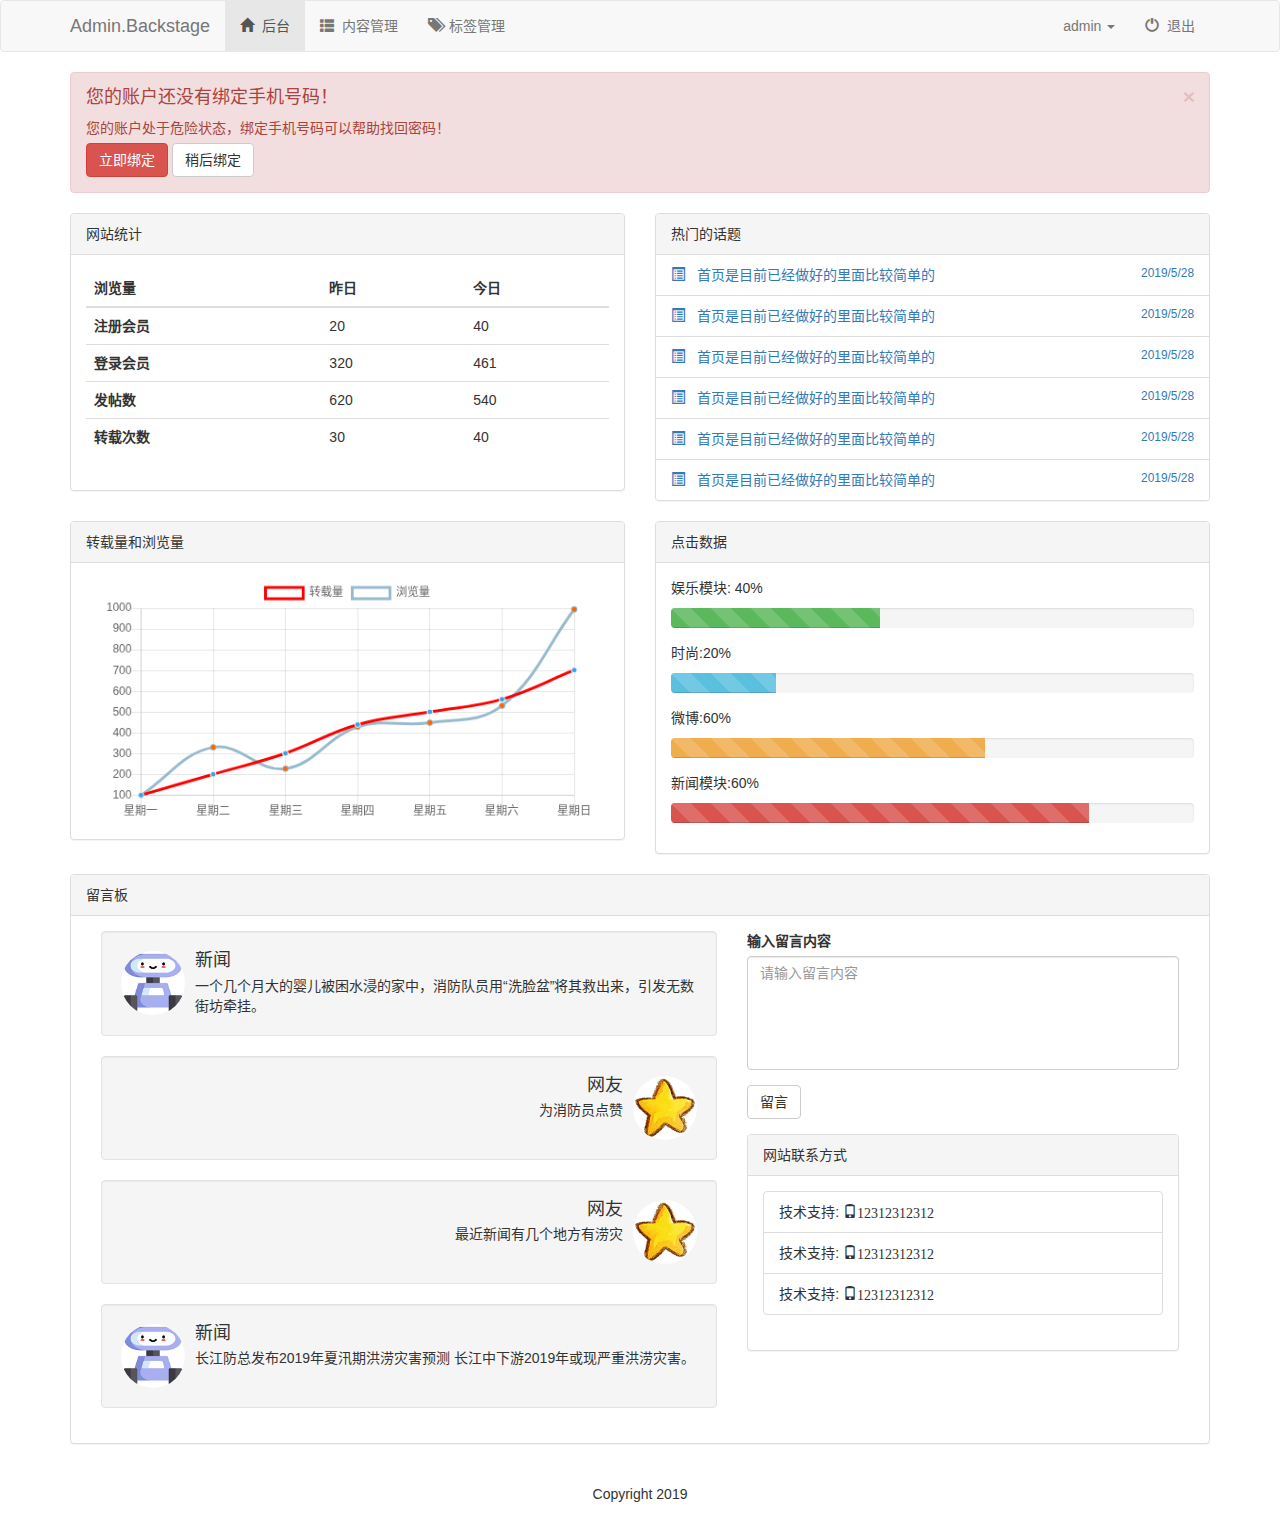
<file: index.html>
<!DOCTYPE html>
<html lang="zh-CN">
	<head>
		<meta charset="utf-8">
		<!--IE8开启标准的渲染模式-->
		<meta http-equiv="X-UA-Compatible" content="IE=edge">
		<!-- 视窗的配置 -->
		<meta name="viewport" content="width=device-width,initial-scale=1,user-scalable=no">
		<title>后台demo</title>
		<link rel="stylesheet" href="css/bootstrap.min.css">
		<link rel="stylesheet" href="css/index.css">
	</head>
	<body>
		<!-- 导航 -->
		<nav class="navbar navbar-default">
			<div class="container">
				<!-- 小屏幕导航按钮和logo -->
				<div class="navbar-header">
					<button class="navbar-toggle" data-toggle="collapse" data-target=".navbar-collapse">
						<span class="icon-bar"></span>
						<span class="icon-bar"></span>
						<span class="icon-bar"></span>
					</button>
					<a href="index.html" class="navbar-brand">Admin.Backstage</a>
				</div>

				<!-- 导航 -->
				<div class="navbar-collapse collapse">
					<ul class="nav navbar-nav ">
						<li class="active"><a href="index.html"><span class="glyphicon glyphicon-home"></span>&nbsp;&nbsp;后台</a></li>
						<li><a href="user_list.html"><span class="glyphicon glyphicon-th-list"></span>&nbsp;&nbsp;内容管理</a></li>
						<li><a href="tag.html"><span class="glyphicon glyphicon-tags"></span>&nbsp;&nbsp;标签管理</a></li>
					</ul>
					<ul class="nav navbar-nav navbar-right">
						<li class="dropdown">
							<a id="dLabel" type="button" data-toggle="dropdown" aria-haspopup="true" aria-expanded="false">
								admin
								<span class="caret"></span>
							</a>
							<ul class="dropdown-menu" aria-labelledby="dLabel">
								<li><a href="index.html"><span class="glyphicon glyphicon-star-empty"></span>&nbsp;&nbsp;返回首页</a></li>
								<li><a href=""><span class="glyphicon glyphicon-user"></span>&nbsp;&nbsp;个人主页</a></li>
								<li><a href=""><span class="glyphicon glyphicon-cog"></span>&nbsp;&nbsp;账户中心</a></li>
								<li><a href=""><span class="glyphicon glyphicon-credit-card"></span>&nbsp;&nbsp;账户中心</a></li>
								<li><a href=""><span class="glyphicon glyphicon-heart"></span>&nbsp;&nbsp;我的收藏</a></li>
							</ul>
						</li>
						<li><a href=""><span class="glyphicon glyphicon-off"></span>&nbsp;&nbsp;退出</a></li>
					</ul>
				</div>
			</div>
		</nav>
		<!-- 导航 end -->

		<!-- 警告框 -->
		<div class="container">
			<div class="row">
				<div class="col-md-12">
					<div class="alert alert-danger alert-dismissible fade in" role="alert">
						<button type="button" class="close" data-dismiss="alert" aria-label="Close"><span aria-hidden="true">×</span></button>
						<h4>您的账户还没有绑定手机号码！</h4>
						<p>您的账户处于危险状态，绑定手机号码可以帮助找回密码！</p>
						<p>
							<button type="button" class="btn btn-danger">立即绑定</button>
							<button type="button" class="btn btn-default" data-dismiss="alert">稍后绑定</button>
						</p>
					</div>
				</div>
				<!-- 警告 end -->
				<div class="col-md-6">
					<div class="panel panel-default">
						<div class="panel-heading">网站统计</div>
						<div class="panel-body">
							<table class="table table-hover">
								<thead>
									<tr>
										<th>浏览量</th>
										<th>昨日</th>
										<th>今日</th>
									</tr>
								</thead>
								<tbody>
									<tr>
										<th scope="row">注册会员</th>
										<td>20</td>
										<td>40</td>
									</tr>
									<tr>
										<th scope="row">登录会员</th>
										<td>320</td>
										<td>461</td>
									</tr>
									<tr>
										<th scope="row">发帖数</th>
										<td>620</td>
										<td>540</td>
									</tr>
									<tr>
										<th scope="row">转载次数</th>
										<td>30</td>
										<td>40</td>
									</tr>
								</tbody>
							</table>
						</div>
					</div>
				</div>
				<!-- 网站统计 end -->
				<div class="col-md-6">
					<div class="panel panel-default">
						<div class="panel-heading">热门的话题</div>
						<ul class="list-group">
							<li class="list-group-item">
								<a href="index.html">
									<span class="glyphicon-refresh glyphicon glyphicon-list-alt"></span>
									&nbsp;&nbsp;首页是目前已经做好的里面比较简单的
									<small class="pull-right">2019/5/28</small>
								</a>
							</li>
							<li class="list-group-item">
								<a href="index.html">
									<span class="glyphicon-refresh glyphicon glyphicon-list-alt"></span>
									&nbsp;&nbsp;首页是目前已经做好的里面比较简单的
									<small class="pull-right">2019/5/28</small>
								</a>
							</li>
							<li class="list-group-item">
								<a href="index.html">
									<span class="glyphicon-refresh glyphicon glyphicon-list-alt"></span>
									&nbsp;&nbsp;首页是目前已经做好的里面比较简单的
									<small class="pull-right">2019/5/28</small>
								</a>
							</li>
							<li class="list-group-item">
								<a href="index.html">
									<span class="glyphicon-refresh glyphicon glyphicon-list-alt"></span>
									&nbsp;&nbsp;首页是目前已经做好的里面比较简单的
									<small class="pull-right">2019/5/28</small>
								</a>
							</li>
							<li class="list-group-item">
								<a href="index.html">
									<span class="glyphicon-refresh glyphicon glyphicon-list-alt"></span>
									&nbsp;&nbsp;首页是目前已经做好的里面比较简单的
									<small class="pull-right">2019/5/28</small>
								</a>
							</li>
							<li class="list-group-item">
								<a href="index.html">
									<span class="glyphicon-refresh glyphicon glyphicon-list-alt"></span>
									&nbsp;&nbsp;首页是目前已经做好的里面比较简单的
									<small class="pull-right">2019/5/28</small>
								</a>
							</li>
						</ul>
					</div>
				</div>
				<!-- 数据图 -->
				<div class="col-md-6">
					<div class="panel panel-default">
						<div class="panel-heading">转载量和浏览量</div>
						<div class="panel-body">
							<canvas id="canvas" class="col-md-12"></canvas>
						</div>
					</div>
				</div>
				<!-- 数据图 end -->
				<div class="col-md-6">
					<div class="panel panel-default">
						<div class="panel-heading">点击数据</div>
						<div class="panel-body">
							<p>娱乐模块: 40%</p>
							<div class="progress">
								<div class="progress-bar progress-bar-success progress-bar-striped" role="progressbar" aria-valuenow="40"
								 aria-valuemin="0" aria-valuemax="100" style="width: 40%">
									<span class="sr-only">40%</span>
								</div>
							</div>
							<p>时尚:20%</p>
							<div class="progress">
								<div class="progress-bar progress-bar-info progress-bar-striped" role="progressbar" aria-valuenow="20"
								 aria-valuemin="0" aria-valuemax="100" style="width: 20%">
									<span class="sr-only">20%</span>
								</div>
							</div>
							<p>微博:60%</p>
							<div class="progress">
								<div class="progress-bar progress-bar-warning progress-bar-striped" role="progressbar" aria-valuenow="60"
								 aria-valuemin="0" aria-valuemax="100" style="width: 60%">
									<span class="sr-only">60% </span>
								</div>
							</div>
							<p>新闻模块:60%</p>
							<div class="progress">
								<div class="progress-bar progress-bar-danger progress-bar-striped" role="progressbar" aria-valuenow="80"
								 aria-valuemin="0" aria-valuemax="100" style="width: 80%">
									<span class="sr-only">80%</span>
								</div>
							</div>
						</div>
					</div>
				</div>
				<!-- 点击数据 end -->
				<!-- 留言板 -->
				<div class="col-md-12">
					<div class="panel panel-default">
						<div class="panel-heading">留言板</div>
						<div class="panel-body">
							<div class="col-md-7">
								<!-- 一个模块 -->
								<div class="media well">
									<div class="media-left">
										<a href="#">
											<img class="media-object wh64" src="imgs/robot.png" alt="新闻">
										</a>
									</div>
									<div class="media-body">
										<h4 class="media-heading">新闻</h4>
										一个几个月大的婴儿被困水浸的家中，消防队员用“洗脸盆”将其救出来，引发无数街坊牵挂。
									</div>
								</div>
								<!-- 一个模块 end-->
								<div class="media well">
									<div class="media-body text-right">
										<h4 class="media-heading">网友</h4>
										为消防员点赞
									</div>
									<div class="media-right">
										<a href="#">
											<img class="media-object wh64" src="imgs/start.png" alt="网友">
										</a>
									</div>
								</div>
								<div class="media well">
									<div class="media-body text-right">
										<h4 class="media-heading">网友</h4>
										最近新闻有几个地方有涝灾
									</div>
									<div class="media-right">
										<a href="#">
											<img class="media-object wh64" src="imgs/start.png" alt="网友">
										</a>
									</div>
								</div>
								<div class="media well">
									<div class="media-left">
										<a href="#">
											<img class="media-object wh64" src="imgs/robot.png" alt="新闻">
										</a>
									</div>
									<div class="media-body">
										<h4 class="media-heading">新闻</h4>
										长江防总发布2019年夏汛期洪涝灾害预测 长江中下游2019年或现严重洪涝灾害。
									</div>
								</div>
							</div>
							<!-- 显示板 end -->
							<div class="col-md-5">
								<form action="#">
									<div class="form-group">
										<label for="text1">输入留言内容</label>
										<textarea class="form-control" id="text1" cols="10" rows="5" placeholder="请输入留言内容"></textarea>
										<button type="submit" class="btn btn-default mar_top_15">留言</button>
									</div>
								</form>
								<div class="panel panel-default">
									<div class="panel-heading">网站联系方式</div>
									<div class="panel-body">
										<ul class="list-group">
											<li class="list-group-item ">
												技术支持:&nbsp;<span class="glyphicon glyphicon-phone"></:span>12312312312
											</li>
											<li class="list-group-item ">
												技术支持:&nbsp;<span class="glyphicon glyphicon-phone"></:span>12312312312
											</li>
											<li class="list-group-item ">
												技术支持:&nbsp;<span class="glyphicon glyphicon-phone"></:span>12312312312
											</li>
										</ul>
									</div>
								</div>
							</div>
							<!-- 联系方式end -->
						</div>
					</div>
				</div>
			</div>
		</div>
		</div>
		<!-- 警告 end-->


		<!-- footer -->
		<footer>
			<div class="container">
				<div class="row">
					<div class="col-md-12">
						<p>Copyright&nbsp;2019 </p>
					</div>
				</div>
			</div>
		</footer>
		<!-- footer -->

		<!-- 引入jQuery文件 -->
		<script src="js/jquery.js"></script>
		<!-- 引入Bootstrap的css样式和js样式 -->
		<script src="js/bootstrap.min.js"></script>
		<script src="js/chart.js"></script>
		<script src="js/index.js"></script>
	</body>
</html>
</file>
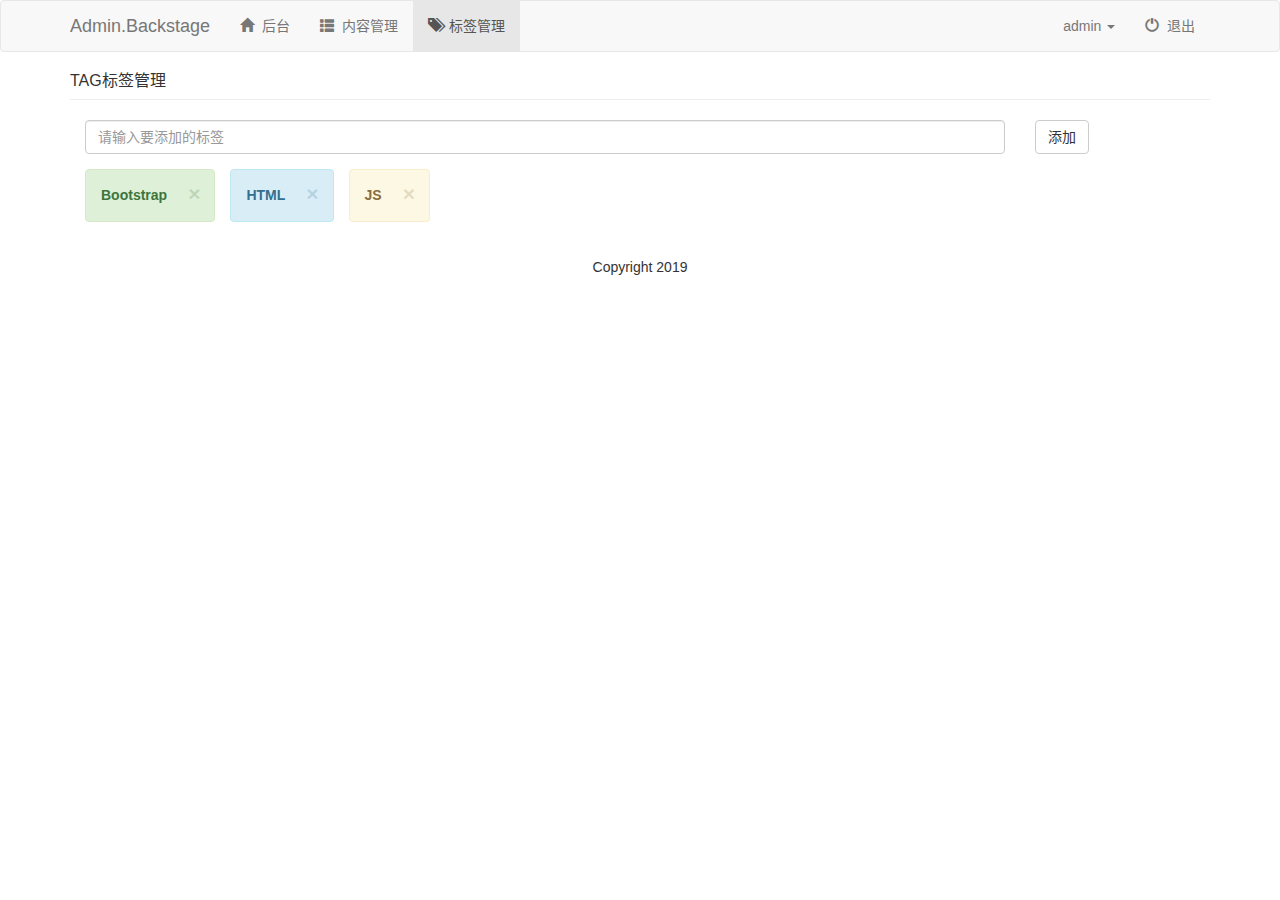
<file: tag.html>
<!DOCTYPE html>
<html lang="zh-CN">
	<head>
		<meta charset="utf-8">
		<!--IE8开启标准的渲染模式-->
		<meta http-equiv="X-UA-Compatible" content="IE=edge">
		<!-- 视窗的配置 -->
		<meta name="viewport" content="width=device-width,initial-scale=1,user-scalable=no">
		<title>后台demo</title>
		<link rel="stylesheet" href="css/bootstrap.min.css">
		<link rel="stylesheet" href="css/index.css">
	</head>
	<body>
		<!-- 导航 -->
		<nav class="navbar navbar-default">
			<div class="container">
				<!-- 小屏幕导航按钮和logo -->
				<div class="navbar-header">
					<button class="navbar-toggle" data-toggle="collapse" data-target=".navbar-collapse">
						<span class="icon-bar"></span>
						<span class="icon-bar"></span>
						<span class="icon-bar"></span>
					</button>
					<a href="index.html" class="navbar-brand">Admin.Backstage</a>
				</div>

				<!-- 导航 -->
				<div class="navbar-collapse collapse">
					<ul class="nav navbar-nav ">
						<li><a href="index.html"><span class="glyphicon glyphicon-home"></span>&nbsp;&nbsp;后台</a></li>
						<li><a href="user_list.html"><span class="glyphicon glyphicon-th-list"></span>&nbsp;&nbsp;内容管理</a></li>
						<li class="active"><a href="tag.html"><span class="glyphicon glyphicon-tags"></span>&nbsp;&nbsp;标签管理</a></li>
					</ul>
					<ul class="nav navbar-nav navbar-right">
						<li class="dropdown">
							<a id="dLabel" type="button" data-toggle="dropdown" aria-haspopup="true" aria-expanded="false">
								admin
								<span class="caret"></span>
							</a>
							<ul class="dropdown-menu" aria-labelledby="dLabel">
								<li><a href="index.html"><span class="glyphicon glyphicon-star-empty"></span>返回首页</a></li>
								<li><a href=""><span class="glyphicon glyphicon-user"></span>&nbsp;&nbsp;&nbsp;&nbsp;个人主页</a></li>
								<li><a href=""><span class="glyphicon glyphicon-cog"></span>&nbsp;&nbsp;账户中心</a></li>
								<li><a href=""><span class="glyphicon glyphicon-credit-card"></span>&nbsp;&nbsp;账户中心</a></li>
								<li><a href=""><span class="glyphicon glyphicon-heart"></span>&nbsp;&nbsp;我的收藏</a></li>
							</ul>
						</li>
						<li><a href=""><span class="glyphicon glyphicon-off"></span>&nbsp;&nbsp;退出</a></li>
					</ul>
				</div>
			</div>
		</nav>
		<!-- 导航 end -->

		<div class="container">
			<div class="row">
				<div class="col-md-12">
					<div class="page-header">
						<h1>TAG标签管理</h1>
					</div>
					<div class="col-md-12 pad0">
						<form action="">
							<div class="col-md-10">
								<input type="text" class="form-control" placeholder="请输入要添加的标签">
							</div>
							<div class="col-md-2">
								<button type="sumbit" class="btn btn-default">添加</button>
							</div>
						</form>
					</div>
					<div class="col-md-12 taglist">
						<div class="alert alert-success alert-dismissible pull-left" role="alert">
							<button type="button" class="close" data-dismiss="alert" aria-label="Close"><span aria-hidden="true">&times;</span></button>
							<strong>Bootstrap</strong>
						</div>
						<div class="alert alert-info alert-dismissible pull-left" role="alert">
							<button type="button" class="close" data-dismiss="alert" aria-label="Close"><span aria-hidden="true">&times;</span></button>
							<strong>HTML</strong>
						</div>
						<div class="alert alert-warning alert-dismissible pull-left" role="alert">
							<button type="button" class="close" data-dismiss="alert" aria-label="Close"><span aria-hidden="true">&times;</span></button>
							<strong>JS</strong> 
						</div>
					</div>
				</div>
			</div>
		</div>

		<!-- footer -->
		<footer>
			<div class="container">
				<div class="row">
					<div class="col-md-12">
						<p>Copyright&nbsp;2019 </p>
					</div>
				</div>
			</div>
		</footer>
		<!-- footer -->

		<!-- 引入jQuery文件 -->
		<script src="js/jquery.js"></script>
		<!-- 引入Bootstrap的css样式和js样式 -->
		<script src="js/bootstrap.min.js"></script>
	</body>
</html>
</file>
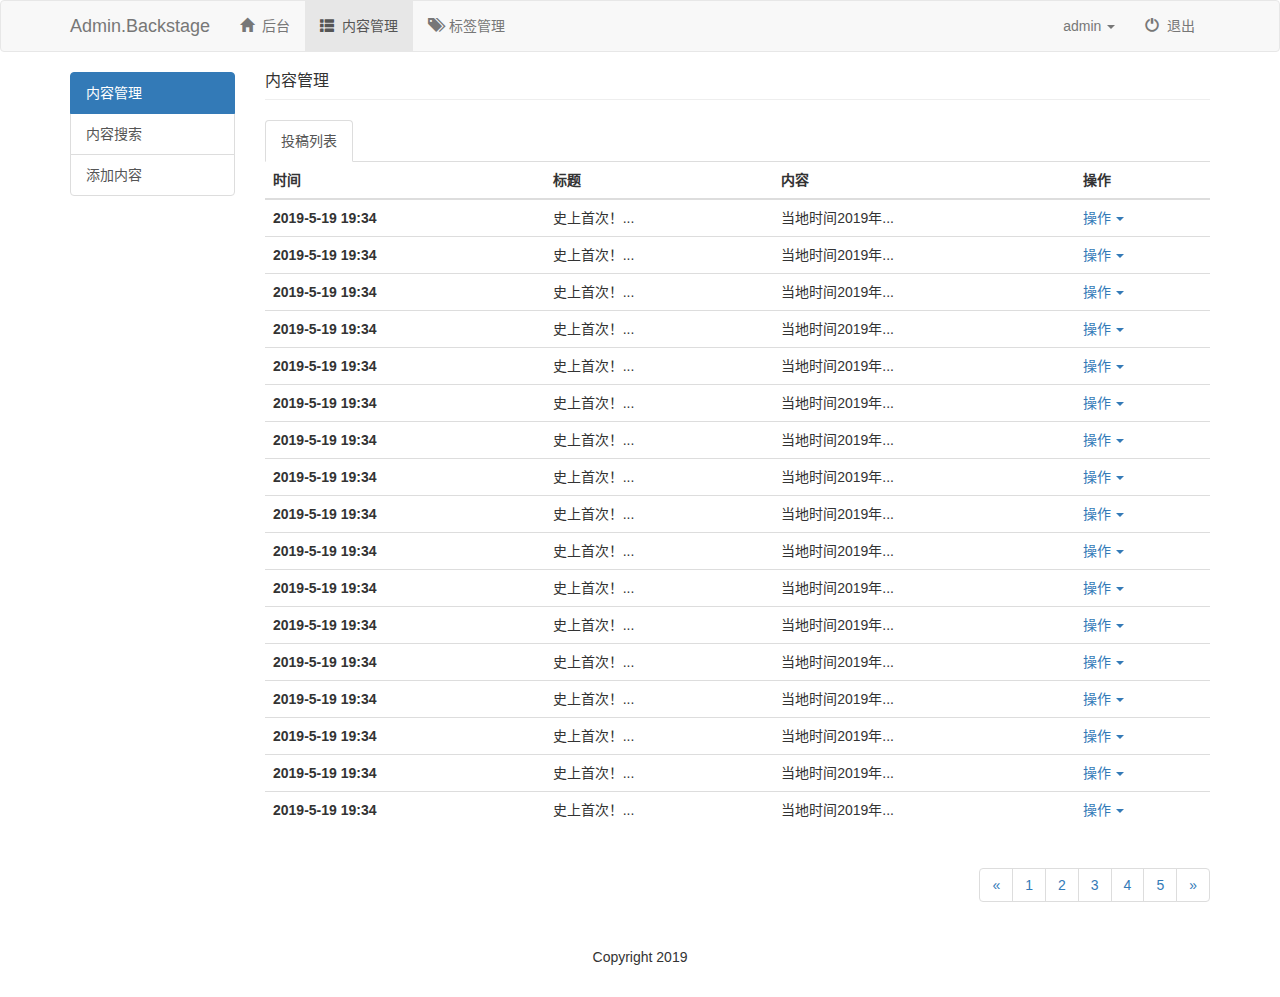
<file: user_list.html>
<!DOCTYPE html>
<html lang="zh-CN">
	<head>
		<meta charset="utf-8">
		<!--IE8开启标准的渲染模式-->
		<meta http-equiv="X-UA-Compatible" content="IE=edge">
		<!-- 视窗的配置 -->
		<meta name="viewport" content="width=device-width,initial-scale=1,user-scalable=no">
		<title>后台demo</title>
		<link rel="stylesheet" href="css/bootstrap.min.css">
		<link rel="stylesheet" href="css/index.css">
	</head>
	<body>
		<!-- 导航 -->
		<nav class="navbar navbar-default">
			<div class="container">
				<!-- 小屏幕导航按钮和logo -->
				<div class="navbar-header">
					<button class="navbar-toggle" data-toggle="collapse" data-target=".navbar-collapse">
						<span class="icon-bar"></span>
						<span class="icon-bar"></span>
						<span class="icon-bar"></span>
					</button>
					<a href="index.html" class="navbar-brand">Admin.Backstage</a>
				</div>

				<!-- 导航 -->
				<div class="navbar-collapse collapse">
					<ul class="nav navbar-nav ">
						<li><a href="index.html"><span class="glyphicon glyphicon-home"></span>&nbsp;&nbsp;后台</a></li>
						<li class="active"><a href="user_list.html"><span class="glyphicon glyphicon-th-list"></span>&nbsp;&nbsp;内容管理</a></li>
						<li><a href="tag.html"><span class="glyphicon glyphicon-tags"></span>&nbsp;&nbsp;标签管理</a></li>
					</ul>
					<ul class="nav navbar-nav navbar-right">
						<li class="dropdown">
							<a id="dLabel" type="button" data-toggle="dropdown" aria-haspopup="true" aria-expanded="false">
								admin
								<span class="caret"></span>
							</a>
							<ul class="dropdown-menu" aria-labelledby="dLabel">
								<li><a href="index.html"><span class="glyphicon glyphicon-star-empty"></span>&nbsp;&nbsp;返回首页</a></li>
								<li><a href=""><span class="glyphicon glyphicon-user"></span>&nbsp;&nbsp;个人主页</a></li>
								<li><a href=""><span class="glyphicon glyphicon-cog"></span>&nbsp;&nbsp;账户中心</a></li>
								<li><a href=""><span class="glyphicon glyphicon-credit-card"></span>&nbsp;&nbsp;账户中心</a></li>
								<li><a href=""><span class="glyphicon glyphicon-heart"></span>&nbsp;&nbsp;我的收藏</a></li>
							</ul>
						</li>
						<li><a href=""><span class="glyphicon glyphicon-off"></span>&nbsp;&nbsp;退出</a></li>
					</ul>
				</div>
			</div>
		</nav>
		<!-- 导航 end -->

		<!-- contain -->
		<div class="container">
			<div class="row">
				<div class="col-md-2">
					<div class="list-group">
						<a href="user_list.html" class="list-group-item active">内容管理</a>
						<a href="user_search.html" class="list-group-item">内容搜索</a>
						<a rol="button" class="list-group-item"  data-toggle="modal" data-target="#myModal">添加内容</a>
					</div>
				</div>
				<!--左边 end -->
				<div class="col-md-10">
					<div class="page-header">
						<h1>内容管理</h1>
					</div>
					<ul class="nav nav-tabs">
						<li class="active">
							<a href="user_list.html">
								投稿列表
							</a>
						</li>
					</ul>
					<table class="table">
						<thead>
							<tr>
								<th>时间</th>
								<th>标题</th>
								<th>内容</th>
								<th>操作</th>
							</tr>
						</thead>
						<tbody>
							<tr>
								<th scope="row">2019-5-19 19:34</th>
								<td>史上首次！...</td>
								<td>当地时间2019年...</td>
								<td>
									<div role="presentation" class="dropdown">
										<a class="dropdown-toggle" data-toggle="dropdown" href="#" role="button" aria-haspopup="true" aria-expanded="false">
											操作 <span class="caret"></span>
										</a>
										<ul class="dropdown-menu">
											<li>编辑</li>
											<li>删除</li>
											<li>锁定</li>
										</ul>
									</div>
								</td>
							</tr>
							<tr>
								<th scope="row">2019-5-19 19:34</th>
								<td>史上首次！...</td>
								<td>当地时间2019年...</td>
								<td>
									<div role="presentation" class="dropdown">
										<a class="dropdown-toggle" data-toggle="dropdown" href="#" role="button" aria-haspopup="true" aria-expanded="false">
											操作 <span class="caret"></span>
										</a>
										<ul class="dropdown-menu">
											<li>编辑</li>
											<li>删除</li>
											<li>锁定</li>
										</ul>
									</div>
								</td>
							</tr>
							<tr>
								<th scope="row">2019-5-19 19:34</th>
								<td>史上首次！...</td>
								<td>当地时间2019年...</td>
								<td>
									<div role="presentation" class="dropdown">
										<a class="dropdown-toggle" data-toggle="dropdown" href="#" role="button" aria-haspopup="true" aria-expanded="false">
											操作 <span class="caret"></span>
										</a>
										<ul class="dropdown-menu">
											<li>编辑</li>
											<li>删除</li>
											<li>锁定</li>
										</ul>
									</div>
								</td>
							</tr>
							<tr>
								<th scope="row">2019-5-19 19:34</th>
								<td>史上首次！...</td>
								<td>当地时间2019年...</td>
								<td>
									<div role="presentation" class="dropdown">
										<a class="dropdown-toggle" data-toggle="dropdown" href="#" role="button" aria-haspopup="true" aria-expanded="false">
											操作 <span class="caret"></span>
										</a>
										<ul class="dropdown-menu">
											<li><a href="#">编辑</a></li>
											<li><a href="#">删除</a></li>
											<li><a href="#">锁定</a></li>
										</ul>
									</div>
								</td>
							</tr>
							<tr>
								<th scope="row">2019-5-19 19:34</th>
								<td>史上首次！...</td>
								<td>当地时间2019年...</td>
								<td>
									<div role="presentation" class="dropdown">
										<a class="dropdown-toggle" data-toggle="dropdown" href="#" role="button" aria-haspopup="true" aria-expanded="false">
											操作 <span class="caret"></span>
										</a>
										<ul class="dropdown-menu">
											<li><a href="#">编辑</a></li>
											<li><a href="#">删除</a></li>
											<li><a href="#">锁定</a></li>
										</ul>
									</div>
								</td>
							</tr>
							<tr>
								<th scope="row">2019-5-19 19:34</th>
								<td>史上首次！...</td>
								<td>当地时间2019年...</td>
								<td>
									<div role="presentation" class="dropdown">
										<a class="dropdown-toggle" data-toggle="dropdown" href="#" role="button" aria-haspopup="true" aria-expanded="false">
											操作 <span class="caret"></span>
										</a>
										<ul class="dropdown-menu">
											<li><a href="#">编辑</a></li>
											<li><a href="#">删除</a></li>
											<li><a href="#">锁定</a></li>
										</ul>
									</div>
								</td>
							</tr>
							<tr>
								<th scope="row">2019-5-19 19:34</th>
								<td>史上首次！...</td>
								<td>当地时间2019年...</td>
								<td>
									<div role="presentation" class="dropdown">
										<a class="dropdown-toggle" data-toggle="dropdown" href="#" role="button" aria-haspopup="true" aria-expanded="false">
											操作 <span class="caret"></span>
										</a>
										<ul class="dropdown-menu">
											<li><a href="#">编辑</a></li>
											<li><a href="#">删除</a></li>
											<li><a href="#">锁定</a></li>
										</ul>
									</div>
								</td>
							</tr>
							<tr>
								<th scope="row">2019-5-19 19:34</th>
								<td>史上首次！...</td>
								<td>当地时间2019年...</td>
								<td>
									<div role="presentation" class="dropdown">
										<a class="dropdown-toggle" data-toggle="dropdown" href="#" role="button" aria-haspopup="true" aria-expanded="false">
											操作 <span class="caret"></span>
										</a>
										<ul class="dropdown-menu">
											<li><a href="#">编辑</a></li>
											<li><a href="#">删除</a></li>
											<li><a href="#">锁定</a></li>
										</ul>
									</div>
								</td>
							</tr>
							<tr>
								<th scope="row">2019-5-19 19:34</th>
								<td>史上首次！...</td>
								<td>当地时间2019年...</td>
								<td>
									<div role="presentation" class="dropdown">
										<a class="dropdown-toggle" data-toggle="dropdown" href="#" role="button" aria-haspopup="true" aria-expanded="false">
											操作 <span class="caret"></span>
										</a>
										<ul class="dropdown-menu">
											<li><a href="#">编辑</a></li>
											<li><a href="#">删除</a></li>
											<li><a href="#">锁定</a></li>
										</ul>
									</div>
								</td>
							</tr>
							<tr>
								<th scope="row">2019-5-19 19:34</th>
								<td>史上首次！...</td>
								<td>当地时间2019年...</td>
								<td>
									<div role="presentation" class="dropdown">
										<a class="dropdown-toggle" data-toggle="dropdown" href="#" role="button" aria-haspopup="true" aria-expanded="false">
											操作 <span class="caret"></span>
										</a>
										<ul class="dropdown-menu">
											<li><a href="#">编辑</a></li>
											<li><a href="#">删除</a></li>
											<li><a href="#">锁定</a></li>
										</ul>
									</div>
								</td>
							</tr>
							<tr>
								<th scope="row">2019-5-19 19:34</th>
								<td>史上首次！...</td>
								<td>当地时间2019年...</td>
								<td>
									<div role="presentation" class="dropdown">
										<a class="dropdown-toggle" data-toggle="dropdown" href="#" role="button" aria-haspopup="true" aria-expanded="false">
											操作 <span class="caret"></span>
										</a>
										<ul class="dropdown-menu">
											<li><a href="#">编辑</a></li>
											<li><a href="#">删除</a></li>
											<li><a href="#">锁定</a></li>
										</ul>
									</div>
								</td>
							</tr>
							<tr>
								<th scope="row">2019-5-19 19:34</th>
								<td>史上首次！...</td>
								<td>当地时间2019年...</td>
								<td>
									<div role="presentation" class="dropdown">
										<a class="dropdown-toggle" data-toggle="dropdown" href="#" role="button" aria-haspopup="true" aria-expanded="false">
											操作 <span class="caret"></span>
										</a>
										<ul class="dropdown-menu">
											<li><a href="#">编辑</a></li>
											<li><a href="#">删除</a></li>
											<li><a href="#">锁定</a></li>
										</ul>
									</div>
								</td>
							</tr>
							<tr>
								<th scope="row">2019-5-19 19:34</th>
								<td>史上首次！...</td>
								<td>当地时间2019年...</td>
								<td>
									<div role="presentation" class="dropdown">
										<a class="dropdown-toggle" data-toggle="dropdown" href="#" role="button" aria-haspopup="true" aria-expanded="false">
											操作 <span class="caret"></span>
										</a>
										<ul class="dropdown-menu">
											<li><a href="#">编辑</a></li>
											<li><a href="#">删除</a></li>
											<li><a href="#">锁定</a></li>
										</ul>
									</div>
								</td>
							</tr>
							<tr>
								<th scope="row">2019-5-19 19:34</th>
								<td>史上首次！...</td>
								<td>当地时间2019年...</td>
								<td>
									<div role="presentation" class="dropdown">
										<a class="dropdown-toggle" data-toggle="dropdown" href="#" role="button" aria-haspopup="true" aria-expanded="false">
											操作 <span class="caret"></span>
										</a>
										<ul class="dropdown-menu">
											<li><a href="#">编辑</a></li>
											<li><a href="#">删除</a></li>
											<li><a href="#">锁定</a></li>
										</ul>
									</div>
								</td>
							</tr>
							<tr>
								<th scope="row">2019-5-19 19:34</th>
								<td>史上首次！...</td>
								<td>当地时间2019年...</td>
								<td>
									<div role="presentation" class="dropdown">
										<a class="dropdown-toggle" data-toggle="dropdown" href="#" role="button" aria-haspopup="true" aria-expanded="false">
											操作 <span class="caret"></span>
										</a>
										<ul class="dropdown-menu">
											<li><a href="#">编辑</a></li>
											<li><a href="#">删除</a></li>
											<li><a href="#">锁定</a></li>
										</ul>
									</div>
								</td>
							</tr>
							<tr>
								<th scope="row">2019-5-19 19:34</th>
								<td>史上首次！...</td>
								<td>当地时间2019年...</td>
								<td>
									<div role="presentation" class="dropdown">
										<a class="dropdown-toggle" data-toggle="dropdown" href="#" role="button" aria-haspopup="true" aria-expanded="false">
											操作 <span class="caret"></span>
										</a>
										<ul class="dropdown-menu">
											<li><a href="#">编辑</a></li>
											<li><a href="#">删除</a></li>
											<li><a href="#">锁定</a></li>
										</ul>
									</div>
								</td>
							</tr>
							<tr>
								<th scope="row">2019-5-19 19:34</th>
								<td>史上首次！...</td>
								<td>当地时间2019年...</td>
								<td>
									<div role="presentation" class="dropdown">
										<a class="dropdown-toggle" data-toggle="dropdown" href="#" role="button" aria-haspopup="true" aria-expanded="false">
											操作 <span class="caret"></span>
										</a>
										<ul class="dropdown-menu">
											<li><a href="#">编辑</a></li>
											<li><a href="#">删除</a></li>
											<li><a href="#">锁定</a></li>
										</ul>
									</div>
								</td>
							</tr>
						</tbody>
					</table>
					<nav class="pull-right" aria-label="Page navigation">
						<ul class="pagination">
							<li>
								<a href="#" aria-label="Previous">
									<span aria-hidden="true">&laquo;</span>
								</a>
							</li>
							<li><a href="#">1</a></li>
							<li><a href="#">2</a></li>
							<li><a href="#">3</a></li>
							<li><a href="#">4</a></li>
							<li><a href="#">5</a></li>
							<li>
								<a href="#" aria-label="Next">
									<span aria-hidden="true">&raquo;</span>
								</a>
							</li>
						</ul>
					</nav>
				</div>
			</div>
		</div>
		<!-- contain end-->
		
		
		<!-- Modal -->
		<div class="modal fade" id="myModal" tabindex="-1" role="dialog" aria-labelledby="myModalLabel">
			<div class="modal-dialog" role="document">
				<div class="modal-content">
					<div class="modal-header">
						<button type="button" class="close" data-dismiss="modal" aria-label="Close"><span aria-hidden="true">&times;</span></button>
						<h4 class="modal-title" id="myModalLabel">添加文章</h4>
					</div>
					<div class="modal-body">
						<form action="#">
							<div class="form-group">
								<label for="name">标题名</label>
								<input type="text" id="addname" class="form-control" placeholder="标题名">
							</div>
							<div class="form-group">
								<label for="users">选择分类</label>
								<select id="users" class="form-control">
									<option value="">个人日记</option>
									<option value="">新闻时事</option>
									<option value="">体育竞技</option>
									<option value="">教育学习</option>
									<option value="">散文小说</option>
								</select>
							</div>
							<div class="form-group">
								<label for="addname">内容</label>
								<textarea id="addname" class="form-control" placeholder="内容"  cols="12" rows="5"></textarea>
							</div>
						</form>
					</div>
					<div class="modal-footer">
						<button type="button" class="btn btn-default" data-dismiss="modal">关闭</button>
						<button type="button" class="btn btn-primary">提交</button>
					</div>
				</div>
			</div>
		</div>
		
		
		<!-- footer -->
		<footer>
			<div class="container">
				<div class="row">
					<div class="col-md-12">
						<p>Copyright&nbsp;2019 </p>
					</div>
				</div>
			</div>
		</footer>
		<!-- footer -->

		<!-- 引入jQuery文件 -->
		<script src="js/jquery.js"></script>
		<!-- 引入Bootstrap的css样式和js样式 -->
		<script src="js/bootstrap.min.js"></script>
	</body>
</html>
</file>
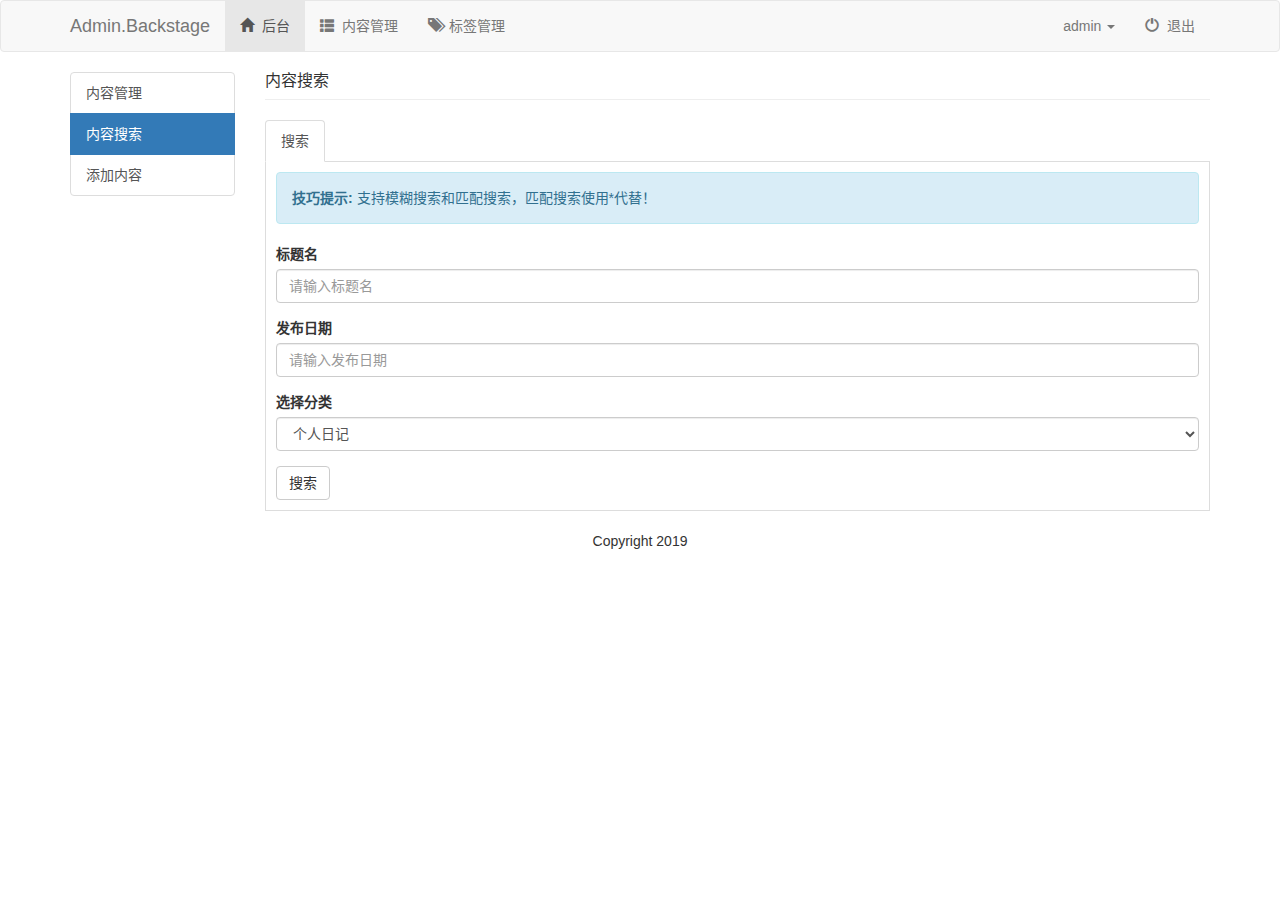
<file: user_search.html>
<!DOCTYPE html>
<html lang="zh-CN">
	<head>
		<meta charset="utf-8">
		<!--IE8开启标准的渲染模式-->
		<meta http-equiv="X-UA-Compatible" content="IE=edge">
		<!-- 视窗的配置 -->
		<meta name="viewport" content="width=device-width,initial-scale=1,user-scalable=no">
		<title>后台demo</title>
		<link rel="stylesheet" href="css/bootstrap.min.css">
		<link rel="stylesheet" href="css/index.css">
	</head>
	<body>
		<!-- 导航 -->
		<nav class="navbar navbar-default">
			<div class="container">
				<!-- 小屏幕导航按钮和logo -->
				<div class="navbar-header">
					<button class="navbar-toggle" data-toggle="collapse" data-target=".navbar-collapse">
						<span class="icon-bar"></span>
						<span class="icon-bar"></span>
						<span class="icon-bar"></span>
					</button>
					<a href="index.html" class="navbar-brand">Admin.Backstage</a>
				</div>

				<!-- 导航 -->
				<div class="navbar-collapse collapse">
					<ul class="nav navbar-nav ">
						<li class="active"><a href="index.html"><span class="glyphicon glyphicon-home"></span>&nbsp;&nbsp;后台</a></li>
						<li><a href="user_list.html"><span class="glyphicon glyphicon-th-list"></span>&nbsp;&nbsp;内容管理</a></li>
						<li><a href="tag.html"><span class="glyphicon glyphicon-tags"></span>&nbsp;&nbsp;标签管理</a></li>
					</ul>
					<ul class="nav navbar-nav navbar-right">
						<li class="dropdown">
							<a id="dLabel" type="button" data-toggle="dropdown" aria-haspopup="true" aria-expanded="false">
								admin
								<span class="caret"></span>
							</a>
							<ul class="dropdown-menu" aria-labelledby="dLabel">
								<li><a href="index.html"><span class="glyphicon glyphicon-star-empty"></span>&nbsp;&nbsp;返回首页</a></li>
								<li><a href=""><span class="glyphicon glyphicon-user"></span>&nbsp;&nbsp;个人主页</a></li>
								<li><a href=""><span class="glyphicon glyphicon-cog"></span>&nbsp;&nbsp;账户中心</a></li>
								<li><a href=""><span class="glyphicon glyphicon-credit-card"></span>&nbsp;&nbsp;账户中心</a></li>
								<li><a href=""><span class="glyphicon glyphicon-heart"></span>&nbsp;&nbsp;我的收藏</a></li>
							</ul>
						</li>
						<li><a href=""><span class="glyphicon glyphicon-off"></span>&nbsp;&nbsp;退出</a></li>
					</ul>
				</div>
			</div>
		</nav>
		<!-- 导航 end -->

		<!-- contain -->
		<div class="container">
			<div class="row">
				<div class="col-md-2">
					<div class="list-group">
						<a href="user_list.html" class="list-group-item">内容管理</a>
						<a href="user_search.html" class="list-group-item active">内容搜索</a>
						<a rol="button" class="list-group-item"  data-toggle="modal" data-target="#myModal">添加内容</a>
					</div>
				</div>
				<!--左边 end -->
				<div class="col-md-10">
					<div class="page-header">
						<h1>内容搜索</h1>
					</div>
					<ul class="nav nav-tabs">
						<li class="active">
							<a href="user_search.html">
								搜索
							</a>
						</li>
					</ul>
					<form action="#" class="user_search">
						<div class="alert alert-info" role="4">
							<strong>技巧提示:</strong>
							支持模糊搜索和匹配搜索，匹配搜索使用*代替！
						</div>
						<div class="form-group">
							<label for="name">标题名</label>
							<input type="text" id="name" class="form-control" placeholder="请输入标题名">
						</div>
						<div class="form-group">
							<label for="date">发布日期</label>
							<input type="text" id="date" class="form-control" placeholder="请输入发布日期">
						</div>
						<div class="form-group">
							<label for="users">选择分类</label>
							<select id="users" class="form-control">
								<option value="">个人日记</option>
								<option value="">新闻时事</option>
								<option value="">体育竞技</option>
								<option value="">教育学习</option>
								<option value="">散文小说</option>
							</select>
						</div>
						<button type="submit" class="btn btn-default">搜索</button>
					</form>
				</div>
			</div>
		</div>
		<!-- contain end-->
		
		<!-- Modal -->
		<div class="modal fade" id="myModal" tabindex="-1" role="dialog" aria-labelledby="myModalLabel">
			<div class="modal-dialog" role="document">
				<div class="modal-content">
					<div class="modal-header">
						<button type="button" class="close" data-dismiss="modal" aria-label="Close"><span aria-hidden="true">&times;</span></button>
						<h4 class="modal-title" id="myModalLabel">添加文章</h4>
					</div>
					<div class="modal-body">
						<form action="#">
							<div class="form-group">
								<label for="name">标题名</label>
								<input type="text" id="addname" class="form-control" placeholder="标题名">
							</div>
							<div class="form-group">
								<label for="users">选择分类</label>
								<select id="users" class="form-control">
									<option value="">个人日记</option>
									<option value="">新闻时事</option>
									<option value="">体育竞技</option>
									<option value="">教育学习</option>
									<option value="">散文小说</option>
								</select>
							</div>
							<div class="form-group">
								<label for="addname">内容</label>
								<textarea id="addname" class="form-control" placeholder="内容"  cols="12" rows="5"></textarea>
							</div>
						</form>
					</div>
					<div class="modal-footer">
						<button type="button" class="btn btn-default" data-dismiss="modal">关闭</button>
						<button type="button" class="btn btn-primary">提交</button>
					</div>
				</div>
			</div>
		</div>

		<!-- footer -->
		<footer>
			<div class="container">
				<div class="row">
					<div class="col-md-12">
						<p>Copyright&nbsp;2019 </p>
					</div>
				</div>
			</div>
		</footer>
		<!-- footer -->

		<!-- 引入jQuery文件 -->
		<script src="js/jquery.js"></script>
		<!-- 引入Bootstrap的css样式和js样式 -->
		<script src="js/bootstrap.min.js"></script>
	</body>
</html>
</file>
<file: css/index.css>
body{
	font-family: "microsoft yahei",sans-serif;
}
textarea{
	resize: none;
}
/* tag */
.taglist{
	padding-top: 15px;
}
.taglist .alert{
	margin:0 15px 15px 0;
}
/* 进度条 */
.progress{
	margin-bottom: 15px;
}
/* 头像 */
.wh64{
	width:64px;
	height:64px;
	border-radius: 50%;
}
/* 边距 */
.mar_top_15{
	margin-top: 15px;
}
/* page-header */
.page-header{
	margin-top: 0;
}
/* padding */
.pad0{
	padding:0;
}
.page-header h1{
	margin: 0;
	font-size: 16px;
}
/* user_list 操作 */
.dropdown-menu li{
	padding-left: 10px;
}
/* user_search form边框 */
.user_search{
	padding: 10px;
	border:1px solid #ddd;
	border-top:none;
}
/* footer */
footer{
	font-weight: 400;
	text-align: center;
	padding:20px;
}
</file>
